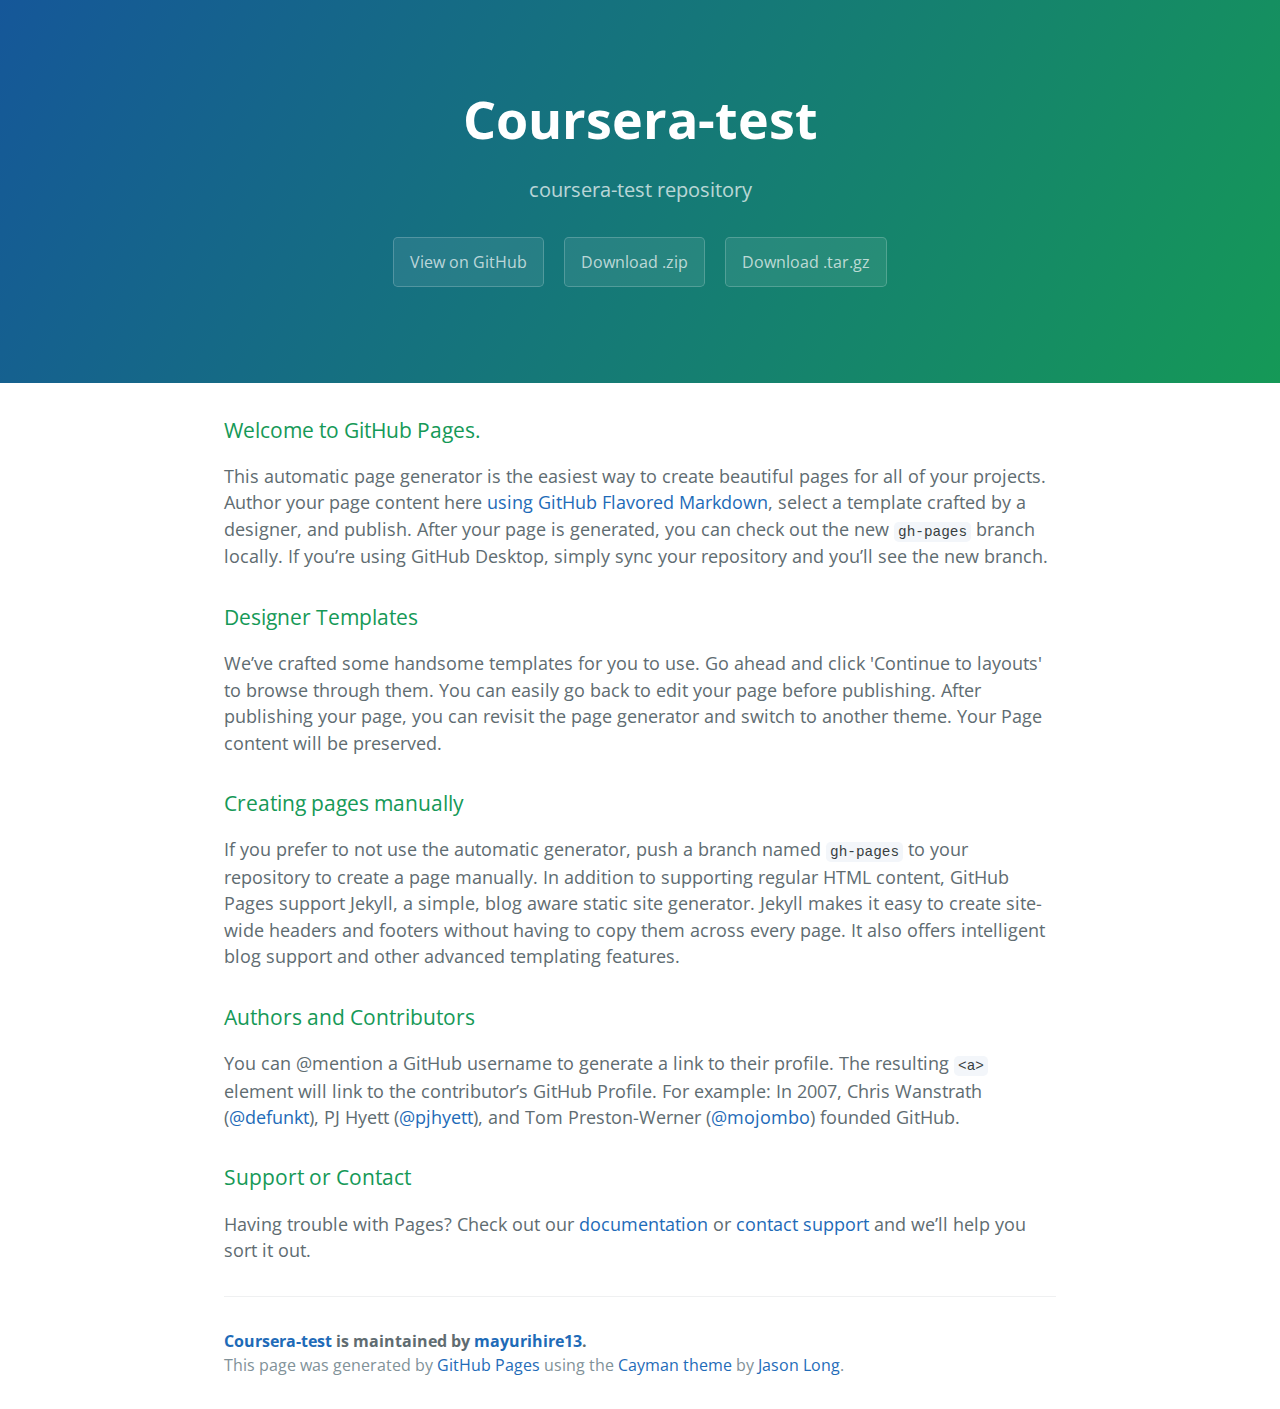
<file: index.html>
<!DOCTYPE html>
<html lang="en-us">
  <head>
    <meta charset="UTF-8">
    <title>Coursera-test by mayurihire13</title>
    <meta name="viewport" content="width=device-width, initial-scale=1">
    <link rel="stylesheet" type="text/css" href="stylesheets/normalize.css" media="screen">
    <link href='https://fonts.googleapis.com/css?family=Open+Sans:400,700' rel='stylesheet' type='text/css'>
    <link rel="stylesheet" type="text/css" href="stylesheets/stylesheet.css" media="screen">
    <link rel="stylesheet" type="text/css" href="stylesheets/github-light.css" media="screen">
  </head>
  <body>
    <section class="page-header">
      <h1 class="project-name">Coursera-test</h1>
      <h2 class="project-tagline">coursera-test repository </h2>
      <a href="https://github.com/mayurihire13/coursera-test" class="btn">View on GitHub</a>
      <a href="https://github.com/mayurihire13/coursera-test/zipball/master" class="btn">Download .zip</a>
      <a href="https://github.com/mayurihire13/coursera-test/tarball/master" class="btn">Download .tar.gz</a>
    </section>

    <section class="main-content">
      <h3>
<a id="welcome-to-github-pages" class="anchor" href="#welcome-to-github-pages" aria-hidden="true"><span aria-hidden="true" class="octicon octicon-link"></span></a>Welcome to GitHub Pages.</h3>
<p>This automatic page generator is the easiest way to create beautiful pages for all of your projects. Author your page content here <a href="https://guides.github.com/features/mastering-markdown/">using GitHub Flavored Markdown</a>, select a template crafted by a designer, and publish. After your page is generated, you can check out the new <code>gh-pages</code> branch locally. If you’re using GitHub Desktop, simply sync your repository and you’ll see the new branch.</p>
<h3>
<a id="designer-templates" class="anchor" href="#designer-templates" aria-hidden="true"><span aria-hidden="true" class="octicon octicon-link"></span></a>Designer Templates</h3>
<p>We’ve crafted some handsome templates for you to use. Go ahead and click 'Continue to layouts' to browse through them. You can easily go back to edit your page before publishing. After publishing your page, you can revisit the page generator and switch to another theme. Your Page content will be preserved.</p>
<h3>
<a id="creating-pages-manually" class="anchor" href="#creating-pages-manually" aria-hidden="true"><span aria-hidden="true" class="octicon octicon-link"></span></a>Creating pages manually</h3>
<p>If you prefer to not use the automatic generator, push a branch named <code>gh-pages</code> to your repository to create a page manually. In addition to supporting regular HTML content, GitHub Pages support Jekyll, a simple, blog aware static site generator. Jekyll makes it easy to create site-wide headers and footers without having to copy them across every page. It also offers intelligent blog support and other advanced templating features.</p>
<h3>
<a id="authors-and-contributors" class="anchor" href="#authors-and-contributors" aria-hidden="true"><span aria-hidden="true" class="octicon octicon-link"></span></a>Authors and Contributors</h3>
<p>You can @mention a GitHub username to generate a link to their profile. The resulting <code>&lt;a&gt;</code> element will link to the contributor’s GitHub Profile. For example: In 2007, Chris Wanstrath (<a class="user-mention" data-hovercard-type="user" data-hovercard-url="/users/defunkt/hovercard" data-octo-click="hovercard-link-click" data-octo-dimensions="link_type:self" href="https://github.com/defunkt">@defunkt</a>), PJ Hyett (<a class="user-mention" data-hovercard-type="user" data-hovercard-url="/users/pjhyett/hovercard" data-octo-click="hovercard-link-click" data-octo-dimensions="link_type:self" href="https://github.com/pjhyett">@pjhyett</a>), and Tom Preston-Werner (<a class="user-mention" data-hovercard-type="user" data-hovercard-url="/users/mojombo/hovercard" data-octo-click="hovercard-link-click" data-octo-dimensions="link_type:self" href="https://github.com/mojombo">@mojombo</a>) founded GitHub.</p>
<h3>
<a id="support-or-contact" class="anchor" href="#support-or-contact" aria-hidden="true"><span aria-hidden="true" class="octicon octicon-link"></span></a>Support or Contact</h3>
<p>Having trouble with Pages? Check out our <a href="https://help.github.com/pages">documentation</a> or <a href="https://github.com/contact">contact support</a> and we’ll help you sort it out.</p>

      <footer class="site-footer">
        <span class="site-footer-owner"><a href="https://github.com/mayurihire13/coursera-test">Coursera-test</a> is maintained by <a href="https://github.com/mayurihire13">mayurihire13</a>.</span>

        <span class="site-footer-credits">This page was generated by <a href="https://pages.github.com">GitHub Pages</a> using the <a href="https://github.com/jasonlong/cayman-theme">Cayman theme</a> by <a href="https://twitter.com/jasonlong">Jason Long</a>.</span>
      </footer>

    </section>

  
  </body>
</html>
</file>
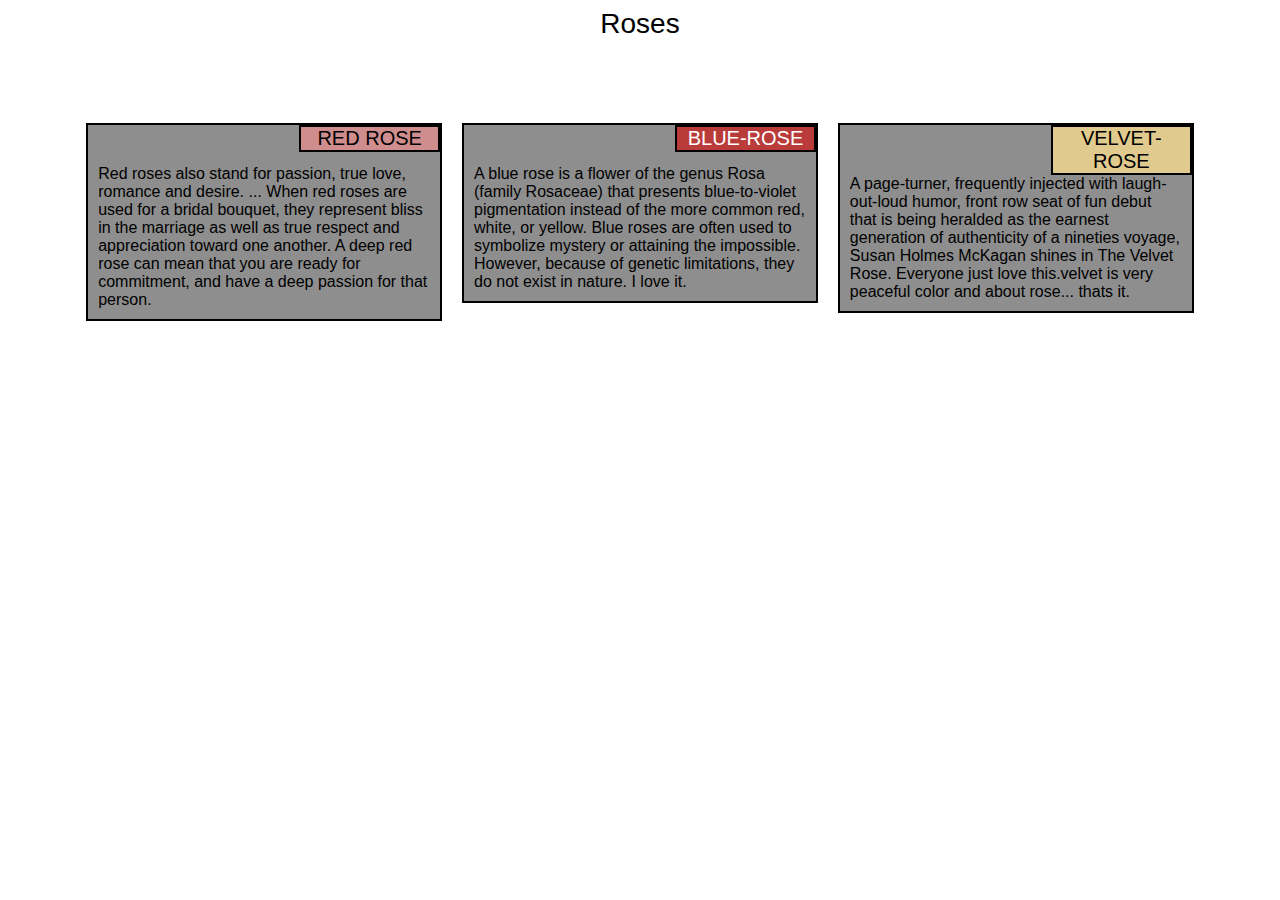
<file: module2-solution/index.html>
<!DOCTYPE html>
<html>
<head>
    <meta name='author' content='Mayuri hire'>
    <meta charset="utf-8">
    <meta name="viewport" content="width=device-width, initial-scale=1">
    <link rel="stylesheet" type="text/css" href="stylesheet.css">
	<title>Assignment Solution for Module 2</title>
</head>

<body>

<div class="title-container">Roses</div>

<div class="row">
  <div class="col-lg-4 col-md-6 col-sm-12">
  <div class='menu'> 
  <div class='menu-title' id="RED-ROSE">RED ROSE</div>
  <p class='text'>Red roses also stand for passion, true love, romance and desire. ... When red roses are used for a bridal bouquet, they represent bliss in the marriage as well as true respect and appreciation toward one another. A deep red rose can mean that you are ready for commitment, and have a deep passion for that person.</p>
  </div>
  </div>


  <div class="col-lg-4 col-md-6 col-sm-12">
    <div class='menu'> 
     <div class='menu-title' id="BLUE-ROSE">
     BLUE-ROSE
     </div>
     <p class='text'>A blue rose is a flower of the genus Rosa (family Rosaceae) that presents blue-to-violet pigmentation instead of the more common red, white, or yellow. Blue roses are often used to symbolize mystery or attaining the impossible. However, because of genetic limitations, they do not exist in nature. I love it. 
     </p>
    </div>
  </div>

  <div class="col-lg-4 col-md-12 col-sm-12">
    <div class='menu'>
      <div class='menu-title' id="VELVET-ROSE">VELVET-ROSE</div>
      <p class='text'>A page-turner, frequently injected with laugh-out-loud humor, front row seat of fun debut that is being heralded as the earnest generation of authenticity of a nineties voyage, Susan Holmes McKagan shines in The Velvet Rose. Everyone just love this.velvet is very peaceful color and about rose... thats it.
      </p>
    </div>
  </div>



   
</div>


</body>
</html>
</file>
<file: stylesheets/stylesheet.css>
* {
  box-sizing: border-box; }

body {
  padding: 0;
  margin: 0;
  font-family: "Open Sans", "Helvetica Neue", Helvetica, Arial, sans-serif;
  font-size: 16px;
  line-height: 1.5;
  color: #606c71; }

a {
  color: #1e6bb8;
  text-decoration: none; }
  a:hover {
    text-decoration: underline; }

.btn {
  display: inline-block;
  margin-bottom: 1rem;
  color: rgba(255, 255, 255, 0.7);
  background-color: rgba(255, 255, 255, 0.08);
  border-color: rgba(255, 255, 255, 0.2);
  border-style: solid;
  border-width: 1px;
  border-radius: 0.3rem;
  transition: color 0.2s, background-color 0.2s, border-color 0.2s; }
  .btn + .btn {
    margin-left: 1rem; }

.btn:hover {
  color: rgba(255, 255, 255, 0.8);
  text-decoration: none;
  background-color: rgba(255, 255, 255, 0.2);
  border-color: rgba(255, 255, 255, 0.3); }

@media screen and (min-width: 64em) {
  .btn {
    padding: 0.75rem 1rem; } }

@media screen and (min-width: 42em) and (max-width: 64em) {
  .btn {
    padding: 0.6rem 0.9rem;
    font-size: 0.9rem; } }

@media screen and (max-width: 42em) {
  .btn {
    display: block;
    width: 100%;
    padding: 0.75rem;
    font-size: 0.9rem; }
    .btn + .btn {
      margin-top: 1rem;
      margin-left: 0; } }

.page-header {
  color: #fff;
  text-align: center;
  background-color: #159957;
  background-image: linear-gradient(120deg, #155799, #159957); }

@media screen and (min-width: 64em) {
  .page-header {
    padding: 5rem 6rem; } }

@media screen and (min-width: 42em) and (max-width: 64em) {
  .page-header {
    padding: 3rem 4rem; } }

@media screen and (max-width: 42em) {
  .page-header {
    padding: 2rem 1rem; } }

.project-name {
  margin-top: 0;
  margin-bottom: 0.1rem; }

@media screen and (min-width: 64em) {
  .project-name {
    font-size: 3.25rem; } }

@media screen and (min-width: 42em) and (max-width: 64em) {
  .project-name {
    font-size: 2.25rem; } }

@media screen and (max-width: 42em) {
  .project-name {
    font-size: 1.75rem; } }

.project-tagline {
  margin-bottom: 2rem;
  font-weight: normal;
  opacity: 0.7; }

@media screen and (min-width: 64em) {
  .project-tagline {
    font-size: 1.25rem; } }

@media screen and (min-width: 42em) and (max-width: 64em) {
  .project-tagline {
    font-size: 1.15rem; } }

@media screen and (max-width: 42em) {
  .project-tagline {
    font-size: 1rem; } }

.main-content :first-child {
  margin-top: 0; }
.main-content img {
  max-width: 100%; }
.main-content h1, .main-content h2, .main-content h3, .main-content h4, .main-content h5, .main-content h6 {
  margin-top: 2rem;
  margin-bottom: 1rem;
  font-weight: normal;
  color: #159957; }
.main-content p {
  margin-bottom: 1em; }
.main-content code {
  padding: 2px 4px;
  font-family: Consolas, "Liberation Mono", Menlo, Courier, monospace;
  font-size: 0.9rem;
  color: #383e41;
  background-color: #f3f6fa;
  border-radius: 0.3rem; }
.main-content pre {
  padding: 0.8rem;
  margin-top: 0;
  margin-bottom: 1rem;
  font: 1rem Consolas, "Liberation Mono", Menlo, Courier, monospace;
  color: #567482;
  word-wrap: normal;
  background-color: #f3f6fa;
  border: solid 1px #dce6f0;
  border-radius: 0.3rem; }
  .main-content pre > code {
    padding: 0;
    margin: 0;
    font-size: 0.9rem;
    color: #567482;
    word-break: normal;
    white-space: pre;
    background: transparent;
    border: 0; }
.main-content .highlight {
  margin-bottom: 1rem; }
  .main-content .highlight pre {
    margin-bottom: 0;
    word-break: normal; }
.main-content .highlight pre, .main-content pre {
  padding: 0.8rem;
  overflow: auto;
  font-size: 0.9rem;
  line-height: 1.45;
  border-radius: 0.3rem; }
.main-content pre code, .main-content pre tt {
  display: inline;
  max-width: initial;
  padding: 0;
  margin: 0;
  overflow: initial;
  line-height: inherit;
  word-wrap: normal;
  background-color: transparent;
  border: 0; }
  .main-content pre code:before, .main-content pre code:after, .main-content pre tt:before, .main-content pre tt:after {
    content: normal; }
.main-content ul, .main-content ol {
  margin-top: 0; }
.main-content blockquote {
  padding: 0 1rem;
  margin-left: 0;
  color: #819198;
  border-left: 0.3rem solid #dce6f0; }
  .main-content blockquote > :first-child {
    margin-top: 0; }
  .main-content blockquote > :last-child {
    margin-bottom: 0; }
.main-content table {
  display: block;
  width: 100%;
  overflow: auto;
  word-break: normal;
  word-break: keep-all; }
  .main-content table th {
    font-weight: bold; }
  .main-content table th, .main-content table td {
    padding: 0.5rem 1rem;
    border: 1px solid #e9ebec; }
.main-content dl {
  padding: 0; }
  .main-content dl dt {
    padding: 0;
    margin-top: 1rem;
    font-size: 1rem;
    font-weight: bold; }
  .main-content dl dd {
    padding: 0;
    margin-bottom: 1rem; }
.main-content hr {
  height: 2px;
  padding: 0;
  margin: 1rem 0;
  background-color: #eff0f1;
  border: 0; }

@media screen and (min-width: 64em) {
  .main-content {
    max-width: 64rem;
    padding: 2rem 6rem;
    margin: 0 auto;
    font-size: 1.1rem; } }

@media screen and (min-width: 42em) and (max-width: 64em) {
  .main-content {
    padding: 2rem 4rem;
    font-size: 1.1rem; } }

@media screen and (max-width: 42em) {
  .main-content {
    padding: 2rem 1rem;
    font-size: 1rem; } }

.site-footer {
  padding-top: 2rem;
  margin-top: 2rem;
  border-top: solid 1px #eff0f1; }

.site-footer-owner {
  display: block;
  font-weight: bold; }

.site-footer-credits {
  color: #819198; }

@media screen and (min-width: 64em) {
  .site-footer {
    font-size: 1rem; } }

@media screen and (min-width: 42em) and (max-width: 64em) {
  .site-footer {
    font-size: 1rem; } }

@media screen and (max-width: 42em) {
  .site-footer {
    font-size: 0.9rem; } }
</file>
<file: stylesheets/github-light.css>
/*!
 * GitHub Light v0.4.1
 * Copyright (c) 2012 - 2017 GitHub, Inc.
 * Licensed under MIT (https://github.com/primer/github-syntax-theme-generator/blob/master/LICENSE)
 */

.pl-c /* comment, punctuation.definition.comment, string.comment */ {
  color: #6a737d;
}

.pl-c1 /* constant, entity.name.constant, variable.other.constant, variable.language, support, meta.property-name, support.constant, support.variable, meta.module-reference, markup.raw, meta.diff.header, meta.output */,
.pl-s .pl-v /* string variable */ {
  color: #005cc5;
}

.pl-e /* entity */,
.pl-en /* entity.name */ {
  color: #6f42c1;
}

.pl-smi /* variable.parameter.function, storage.modifier.package, storage.modifier.import, storage.type.java, variable.other */,
.pl-s .pl-s1 /* string source */ {
  color: #24292e;
}

.pl-ent /* entity.name.tag, markup.quote */ {
  color: #22863a;
}

.pl-k /* keyword, storage, storage.type */ {
  color: #d73a49;
}

.pl-s /* string */,
.pl-pds /* punctuation.definition.string, source.regexp, string.regexp.character-class */,
.pl-s .pl-pse .pl-s1 /* string punctuation.section.embedded source */,
.pl-sr /* string.regexp */,
.pl-sr .pl-cce /* string.regexp constant.character.escape */,
.pl-sr .pl-sre /* string.regexp source.ruby.embedded */,
.pl-sr .pl-sra /* string.regexp string.regexp.arbitrary-repitition */ {
  color: #032f62;
}

.pl-v /* variable */,
.pl-smw /* sublimelinter.mark.warning */ {
  color: #e36209;
}

.pl-bu /* invalid.broken, invalid.deprecated, invalid.unimplemented, message.error, brackethighlighter.unmatched, sublimelinter.mark.error */ {
  color: #b31d28;
}

.pl-ii /* invalid.illegal */ {
  color: #fafbfc;
  background-color: #b31d28;
}

.pl-c2 /* carriage-return */ {
  color: #fafbfc;
  background-color: #d73a49;
}

.pl-c2::before /* carriage-return */ {
  content: "^M";
}

.pl-sr .pl-cce /* string.regexp constant.character.escape */ {
  font-weight: bold;
  color: #22863a;
}

.pl-ml /* markup.list */ {
  color: #735c0f;
}

.pl-mh /* markup.heading */,
.pl-mh .pl-en /* markup.heading entity.name */,
.pl-ms /* meta.separator */ {
  font-weight: bold;
  color: #005cc5;
}

.pl-mi /* markup.italic */ {
  font-style: italic;
  color: #24292e;
}

.pl-mb /* markup.bold */ {
  font-weight: bold;
  color: #24292e;
}

.pl-md /* markup.deleted, meta.diff.header.from-file, punctuation.definition.deleted */ {
  color: #b31d28;
  background-color: #ffeef0;
}

.pl-mi1 /* markup.inserted, meta.diff.header.to-file, punctuation.definition.inserted */ {
  color: #22863a;
  background-color: #f0fff4;
}

.pl-mc /* markup.changed, punctuation.definition.changed */ {
  color: #e36209;
  background-color: #ffebda;
}

.pl-mi2 /* markup.ignored, markup.untracked */ {
  color: #f6f8fa;
  background-color: #005cc5;
}

.pl-mdr /* meta.diff.range */ {
  font-weight: bold;
  color: #6f42c1;
}

.pl-ba /* brackethighlighter.tag, brackethighlighter.curly, brackethighlighter.round, brackethighlighter.square, brackethighlighter.angle, brackethighlighter.quote */ {
  color: #586069;
}

.pl-sg /* sublimelinter.gutter-mark */ {
  color: #959da5;
}

.pl-corl /* constant.other.reference.link, string.other.link */ {
  text-decoration: underline;
  color: #032f62;
}
</file>
<file: module2-solution/stylesheet.css>
*{font-family:"Comic Sans MS", cursive, sans-serif;
  box-sizing: border-box;}

	.title-container {
  width: 90%;
  height: 100px;
  margin-right: auto;
  margin-left: auto;
  text-align: center;
  font-size: 175%;
  }

   .menu-title{
   	width:40%;
   	float:right;
   	border: 2px solid black;
   	text-align: center;
   	font-size: 125%;
   	float:right;
   }

   .menu{
   	background-color: #8e8e8e;
   	margin:10px;
   	border:2px solid black;
   }

   .text{
   	margin:10px;
   	margin-top:40px;
   	clear:both;
   }

   .row {
    width: 90%;
    border: 5px;
    margin-right: auto;
    margin-left: auto;
    padding:5px;
   }
   #RED-ROSE{background-color: #cf8d8d;}
   #BLUE-ROSE{background-color: #b93c3b; color:white;}
   #VELVET-ROSE{background-color: #e1ca8d;}
   

/********** Desktop **********/
@media (min-width: 992px) {
  .col-lg-4 {
    float: left;
    background-color: white;
    width: 33.33%;
  }
}

/********** Tablet **********/
@media (min-width: 768px) and (max-width: 991px) {
  .col-md-6, .col-md-12 {
    float: left;
    background-color: white;
  }
  .col-md-6 {
    width: 50%;
  }
  .col-md-12 {
    width: 100%;
  }
}

/********** Mobile **********/
@media (max-width: 767px) {.col-sm-12 {
    float: left;
    background-color: white;
    width: 100%;}
}
</file>
